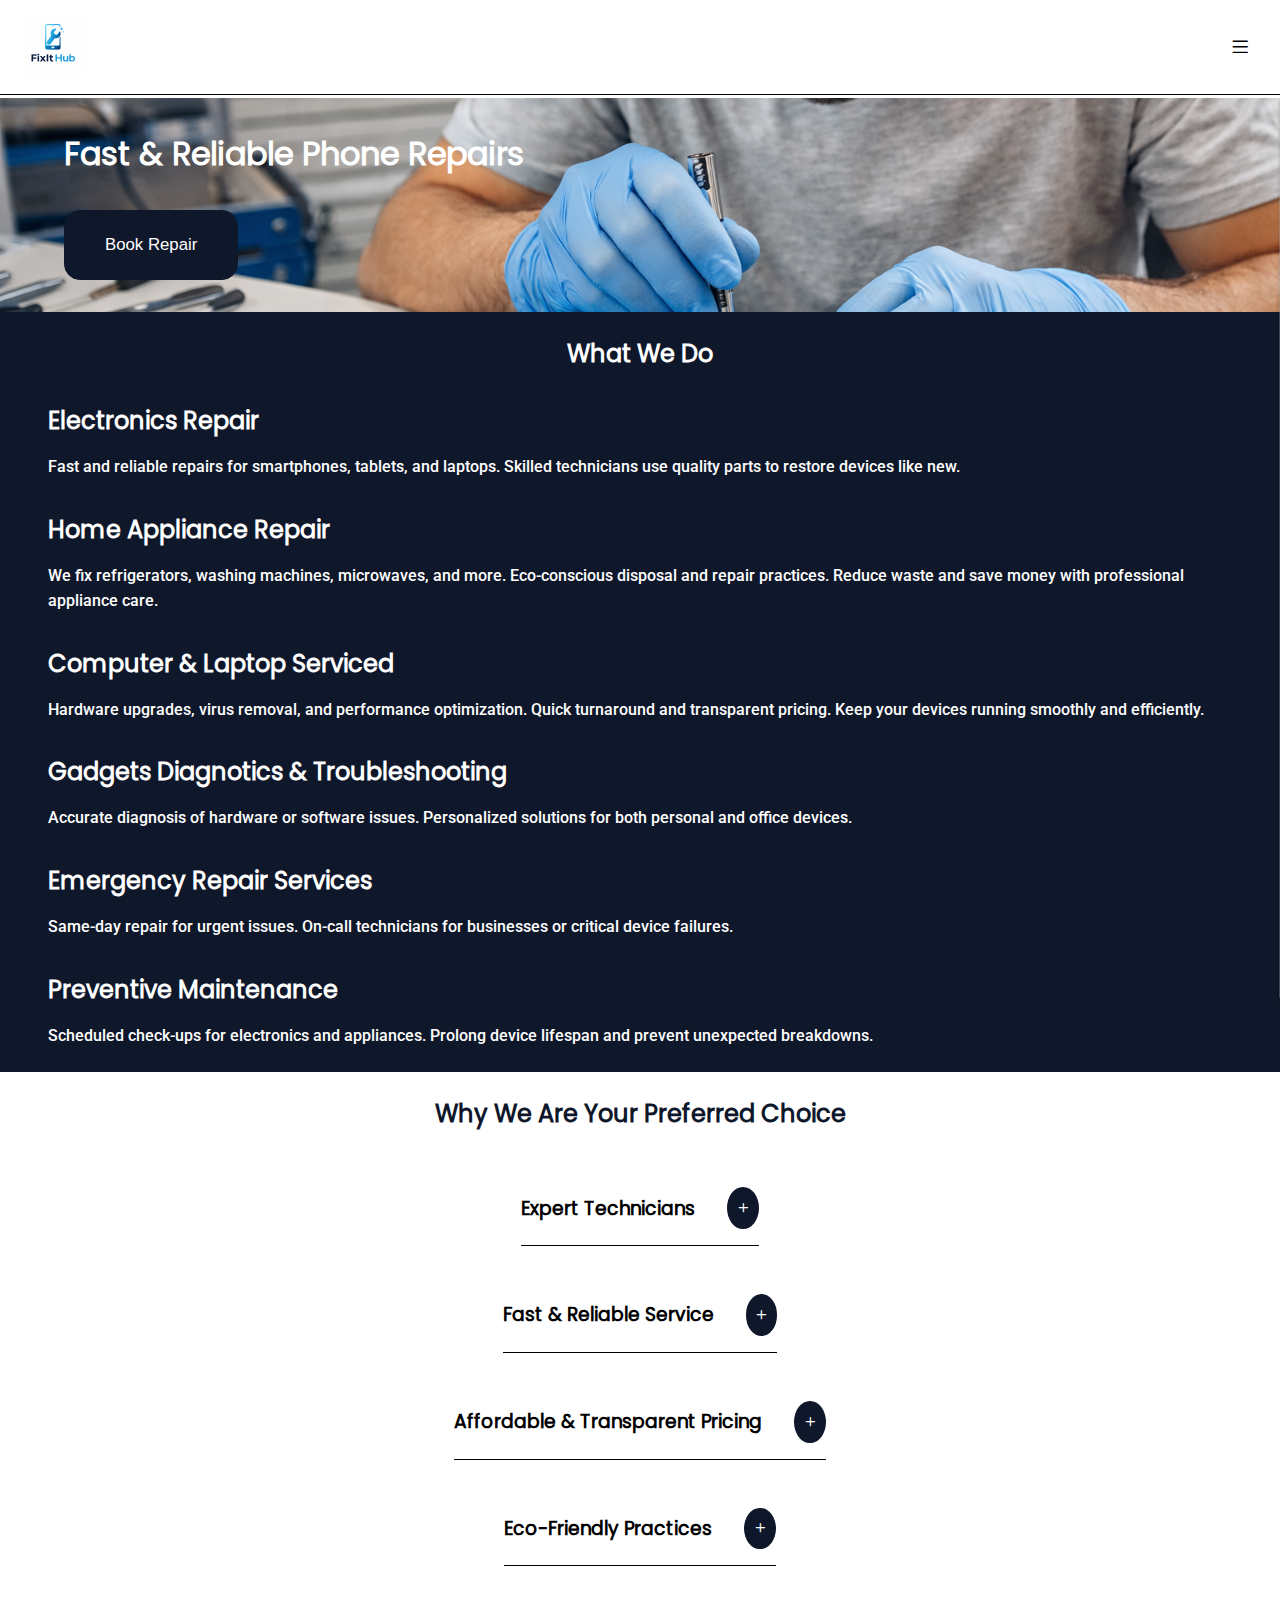
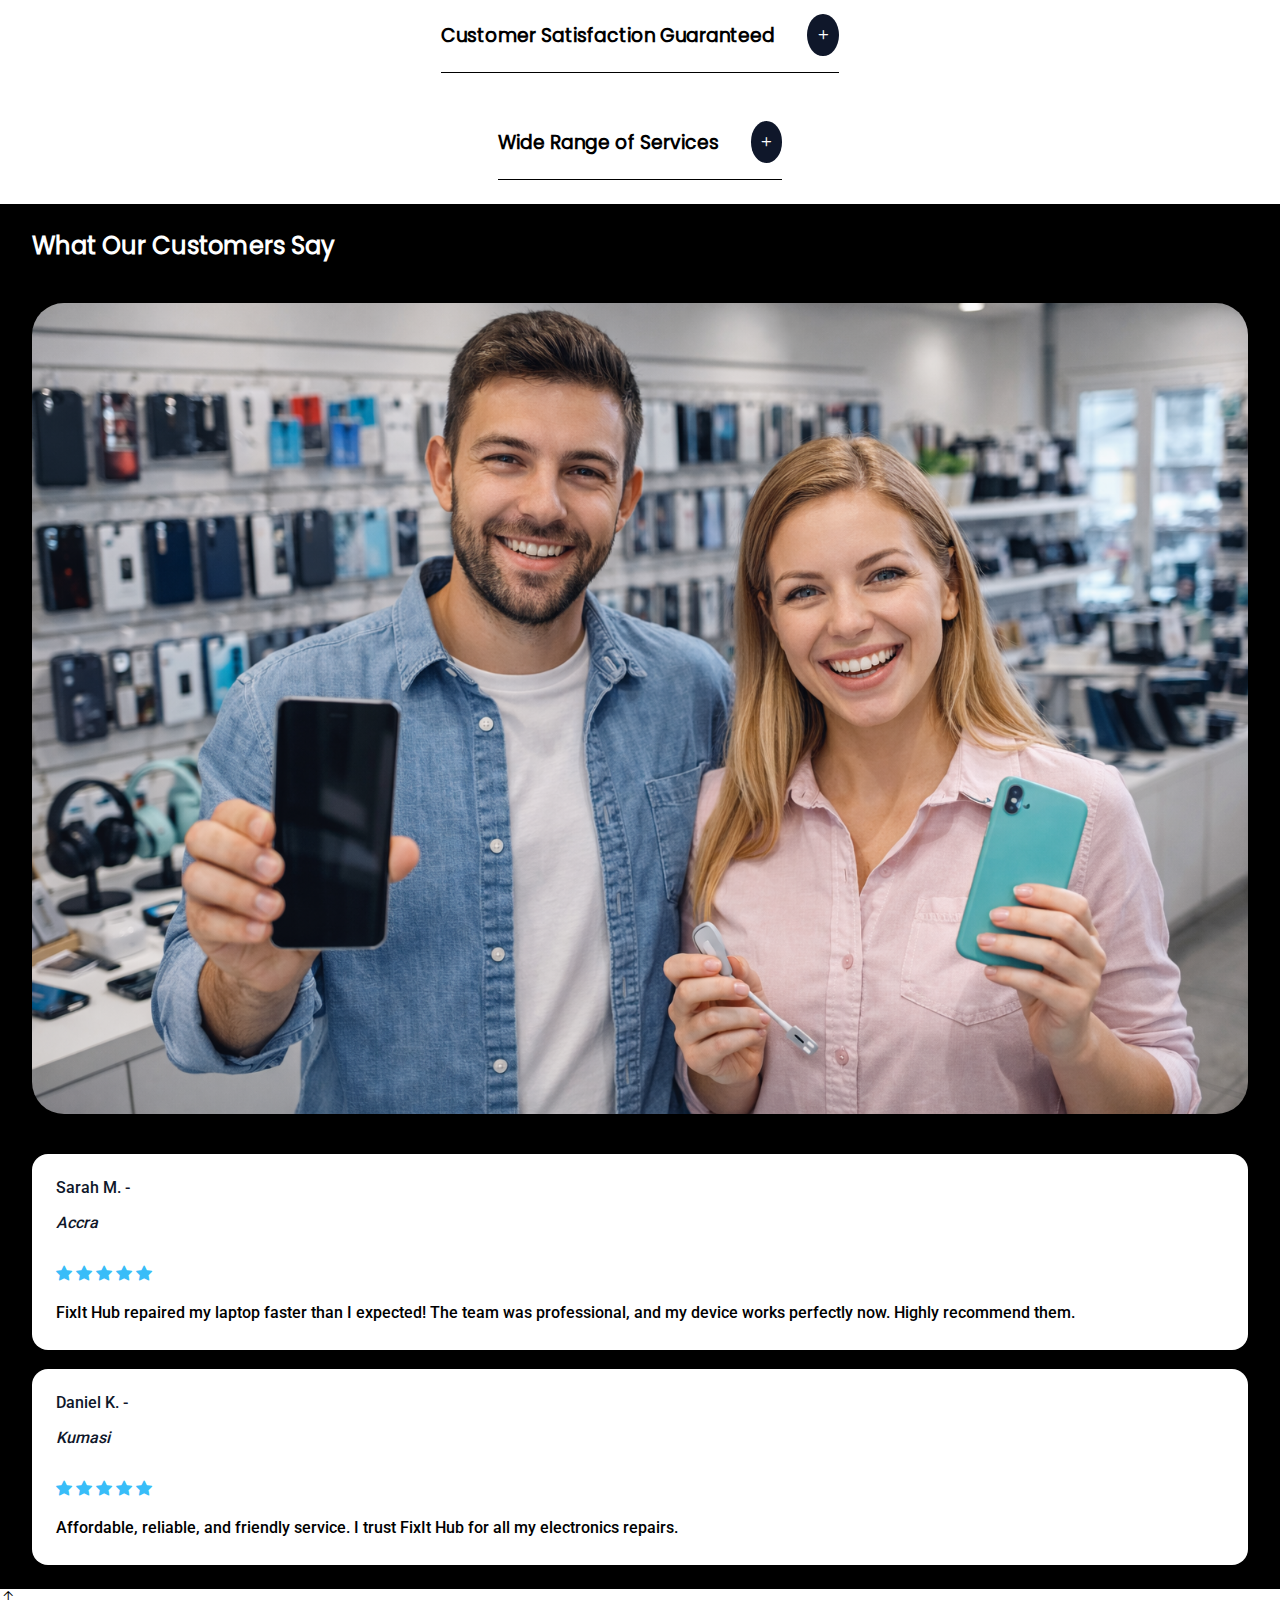
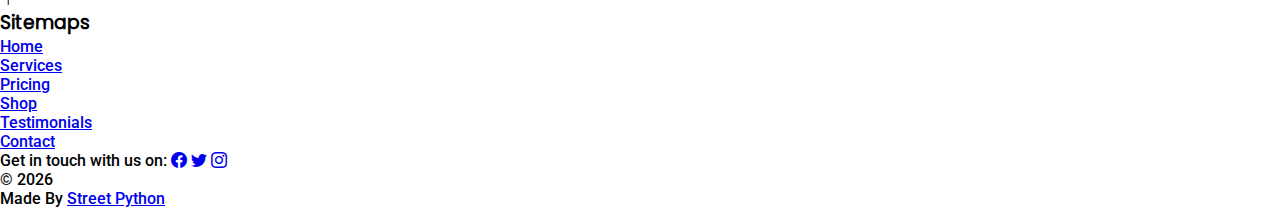
<file: index.html>
<!DOCTYPE html>

<html>
<head>
  <meta http-equiv="CONTENT-TYPE" content="text/html; charset=UTF-8">
  <meta name="viewport" content="width=device-width, initial-scale=1.0">
  <meta name="revised" content="02/02/2026">
   <link rel="stylesheet" href="styles/bootstrap-icons.css" />
  <link rel="stylesheet" href="styles/style.css" />
  <meta name="description" content="A local mobile phone repair & accessories shop that fixes smartphones, tablets, and sells quality accessories.">
  <meta name="keywords" content="Fast, Reliable, Affordable, Professional, Trusted" >
  <script src="scripts/jquery-3.7.1.min.js"></script>
 <script src="scripts/index.js" defer="true"></script>
  <title>
   Fixit Hub - Home
  </title>
</head>
<body>
  <header>
    <div class="header"><a class="home-shortcut" href="index.html"><img class="logo" src="images/file_000000009a84722f938dbe76453ee0f6.png" alt="Fixit Hub logo"></a> <div class="menu-btn"><span class="bi bi-list"></span></div></div>
   <nav class="mobile-menu">
    <span class="bi bi-x"></span>
    <ul>
    <li class="m-item"><a href="services.html">Services</a></li>
    <li class="m-item"><a href="#">Pricing</a></li>
    <li class="m-item"><a href="#">Shop</a></li>
    <li class="m-item"><a href="#">Testimonials</a></li>
    <li class="m-item"><a href="#">About</a></li>
    <li class="m-item"><a href="#">Contact</a></li>
    </ul>
   </nav>
  </header>
 
 <main>
  <section class="section-1">
   <nav class="desktop-menu">
    <ul>
    <li class="d-item"><a href="services.html">Services</a></li>
    <li class="d-item"><a href="#">Pricing</a></li>
    <li class="d-item"><a href="#">Shop</a></li>
    <li class="d-item"><a href="#">Testimonials</a></li>
    <li class="d-item"><a href="#">About</a></li>
    <li class="d-item"><a href="#">Contact</a></li>
    </ul>
   </nav>
   
   <div class="s1-division-1">
    <h1 class="hero-heading">Fast &amp; Reliable Phone Repairs</h1>
    <button class="cta-button">Book Repair</button>
   </div>
  </section>
  
  <section class="section-2">
   <h2 class="s2-heading">What We Do</h2>
   
   <div class="services">
    <div class="service">
     <h2 class="heading">Electronics Repair</h2>
     <p class="srv-content">Fast and reliable repairs for smartphones, tablets, and laptops.
Skilled technicians use quality parts to restore devices like new.</p>
    </div>
    
    <div class="service">
     <h2 class="heading">Home Appliance Repair</h2>
     <p class="srv-content">We fix refrigerators, washing machines, microwaves, and more.
Eco-conscious disposal and repair practices.
Reduce waste and save money with professional appliance care.</p>
    </div>
    
    <div class="service">
     <h2 class="heading">Computer &amp; Laptop Serviced</h2>
     <p class="srv-content">Hardware upgrades, virus removal, and performance optimization.
Quick turnaround and transparent pricing.
Keep your devices running smoothly and efficiently.</p>
    </div>
    
     <div class="service">
     <h2 class="heading">Gadgets Diagnotics &amp; Troubleshooting</h2>
     <p class="srv-content">Accurate diagnosis of hardware or software issues.
Personalized solutions for both personal and office devices.</p>
    </div>
     
    <div class="service">
     <h2 class="heading">Emergency Repair Services</h2>
     <p class="srv-content">Same-day repair for urgent issues.
On-call technicians for businesses or critical device failures.</p>
    </div>
    
    <div class="service">
     <h2 class="heading">Preventive Maintenance</h2>
     <p class="srv-content">Scheduled check-ups for electronics and appliances.
Prolong device lifespan and prevent unexpected breakdowns.</p>
    </div>
    
   </div>
  </section>
  
  <section class="section-3">
   <h2 class="s3-heading">Why We Are Your Preferred Choice</h2>
   
   <ul class="reasons">
    <li class="reason" id="r1">
     <h3 class="heading-box"><span class="heading">Expert Technicians</span> <span class="bi bi-plus plus" id="1" onclick="open_or_close(this.id)"></span></h3>
     <p class="content">Certified and experienced professionals handle your devices with care.</p>     
    </li>
    
    <li class="reason">
     <h3 class="heading-box"><span class="heading">Fast & Reliable Service</span> <span class="bi bi-plus plus" id="2" onclick="open_or_close(this.id)"></span></h3>
     <p class="content">Quick turnaround without compromising quality.</p>     
    </li>
    
    <li class="reason" >
     <h3 class="heading-box"><span class="heading">Affordable & Transparent Pricing</span> <span class="bi bi-plus plus" id="3" onclick="open_or_close(this.id)"></span></h3>
     <p class="content">No hidden fees; you know the cost upfront.</p>     
    </li>
    
    <li class="reason" >
     <h3 class="heading-box"><span class="heading">Eco-Friendly Practices</span> <span class="bi bi-plus plus" id="4" onclick="open_or_close(this.id)"></span></h3>
     <p class="content">Responsible disposal and repair to reduce electronic waste.</p>     
    </li>
    
    <li class="reason" >
     <h3 class="heading-box"><span class="heading">Customer Satisfaction Guaranteed</span> <span class="bi bi-plus plus" id="5" onclick="open_or_close(this.id)"></span></h3>
     <p class="content">We fix it right the first time, every time.</p>     
    </li>
    
    <li class="reason">
     <h3 class="heading-box"><span class="heading">Wide Range of Services</span> <span class="bi bi-plus plus" id="6" onclick="open_or_close(this.id)"></span></h3>
     <p class="content">From electronics to appliances, we’ve got you covered.</p>     
    </li>
    
   </ul>
  </section>
  
  <section class="section-4">
   <h2 class="s4-heading">What Our Customers Say</h2>
   
   <div class="s4-container">
    <img src="images/file_00000000cbdc722f81b3c600900d60fd.png" class="delighted-customers" alt="Picture of happy customers" />
    
    <div class="testimonials">
     <div class="testimony">
      <p class="head"><span class="name">Sarah M. -</span> <address class="location">Accra</address></p>
      <div class="tail">
       <div class="stars"><span class="bi bi-star-fill"></span> <span class="bi bi-star-fill"></span> <span class="bi bi-star-fill"></span> <span class="bi bi-star-fill"></span> <span class="bi bi-star-fill"></span></div> 
       <p class="text">FixIt Hub repaired my laptop faster than I expected! The team was professional, and my device works perfectly now. Highly recommend them.</p>
      </div>
     </div>
     
     <div class="testimony">
      <p class="head"><span class="name">Daniel K. -</span> <address class="location">Kumasi</address></p>
      <div class="tail">
       <div class="stars"><span class="bi bi-star-fill"></span> <span class="bi bi-star-fill"></span> <span class="bi bi-star-fill"></span> <span class="bi bi-star-fill"></span> <span class="bi bi-star-fill"></span></div> 
       <p class="text">Affordable, reliable, and friendly service. I trust FixIt Hub for all my electronics repairs.</p>
      </div>
     </div>
    </div>
   </div>
  </section>
  
  <div class="bottom-to-top">
   <span class="bi bi-arrow-up"></span>
  </div>
 </main>
 
 <footer>
  <div class="sitemaps">
   <h3>Sitemaps</h3>
   <ul class="maps">
    <li class="map"><a href="index.html">Home</a></li>
    <li class="map"><a href="#">Services</a></li>
    <li class="map"><a href="#">Pricing</a></li>
    <li class="map"><a href="#">Shop</a></li>
    <li class="map"><a href="#">Testimonials</a></li>
    <li class="map"><a href="#">Contact</a></li>
   </ul>
  </div>
  
  <div class="social-contact">
   <p>Get in touch with us on: <a href="#"><span class="bi bi-facebook"></span></a> <a href="#"><span class="bi bi-twitter"></span></a> <a href="#"><span class="bi bi-instagram"></span></a></p>
  </div>
  
  <div class="footer">
   <p class="copyright">&copy; 2026</p>
   <p class="author-acknowlegment">Made By <a href="https://george-ofori.vercel.app" class="author">Street Python</a></p>
  </div>
 </footer>
</body>
</html>
</file>
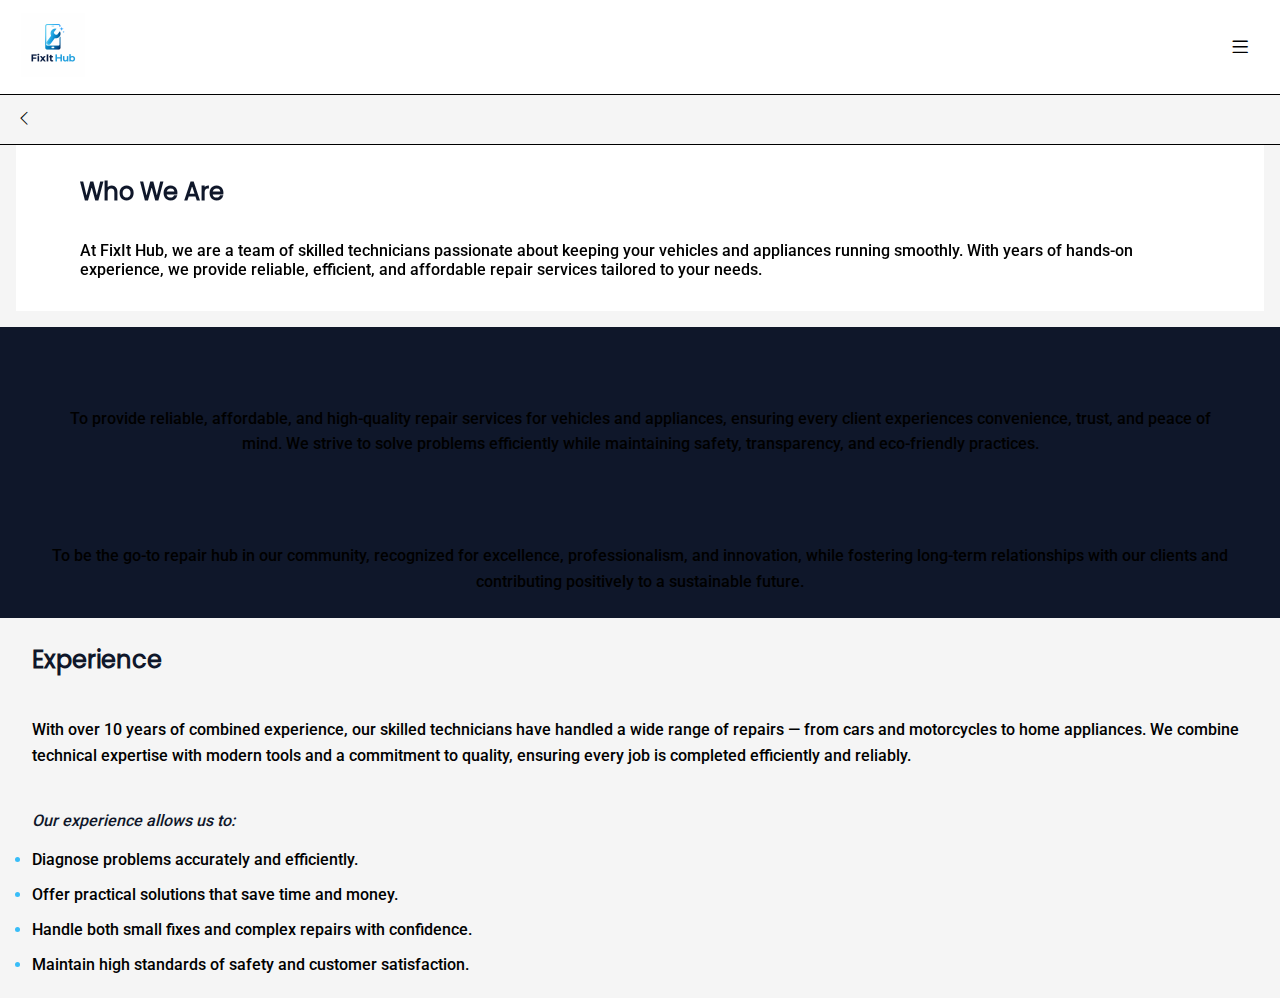
<file: about.html>
<!DOCTYPE html>

<html>
<head>
  <meta http-equiv="CONTENT-TYPE" content="text/html; charset=UTF-8">
  <meta name="viewport" content="width=device-width, initial-scale=1.0">
  <meta name="revised" content="03/03/2026">
   <link rel="stylesheet" href="styles/bootstrap-icons.css" />
  <link rel="stylesheet" href="styles/style.css" />
    <link rel="stylesheet" href="styles/about.css" />
  <meta name="description" content="A local mobile phone repair & accessories shop that fixes smartphones, tablets, and sells quality accessories.">
  <meta name="keywords" content="Fast, Reliable, Affordable, Professional, Trusted" >
  <script src="scripts/jquery-3.7.1.min.js"></script>
 <script src="scripts/index.js" defer="true"></script>
    <script src="scripts/about.js" defer="true"></script>
     <title>
   Fixit Hub - About Us
  </title>
</head>
<body>
  <header>
    <div class="header"><a class="home-shortcut" href="index.html"><img class="logo" src="images/file_000000009a84722f938dbe76453ee0f6.png" alt="Fixit Hub logo"></a> <div class="menu-btn"><span class="bi bi-list"></span></div></div>
      <div class="previous-box">
          <a href="index.html" class="back-btn"><span class="bi bi-chevron-left"></span></a>
      </div>
      <nav class="mobile-menu">
    <span class="bi bi-x"></span>
    <ul>
      <li class="m-item"><a href="index.html">Home</a></li>
    <li class="m-item"><a href="services.html">Services</a></li>
    <li class="m-item"><a href="pricing.html">Pricing</a></li>
    <li class="m-item"><a href="shop.html">Shop</a></li>
    <li class="m-item"><a href="testimonials.html">Testimonials</a></li>
    <li class="m-item"><a href="about.html">About</a></li>
    <li class="m-item"><a href="contact.html">Contact</a></li>
    </ul>
   </nav>
  </header>
    
    <main>
        <section class="section-1">
            <h2>Who We Are</h2>
            <p>At FixIt Hub, we are a team of skilled technicians passionate about keeping your vehicles and appliances running smoothly. With years of hands-on experience, we provide reliable, efficient, and affordable repair services tailored to your needs.</p>
        </section>
        
        <section class="section-2">
            <div class="div-1">
            <h2>Mission</h2>
            <p>To provide reliable, affordable, and high-quality repair services for vehicles and appliances, ensuring every client experiences convenience, trust, and peace of mind. We strive to solve problems efficiently while maintaining safety, transparency, and eco-friendly practices.</p>
            </div>
            
            <div class="div-2">
                <h2>Vision</h2>
                <p>To be the go-to repair hub in our community, recognized for excellence, professionalism, and innovation, while fostering long-term relationships with our clients and contributing positively to a sustainable future.</p>
            </div>
        </section>
        
        <section class="section-3">
            <h2>Experience</h2>
            <p>With over 10 years of combined experience, our skilled technicians have handled a wide range of repairs — from cars and motorcycles to home appliances. We combine technical expertise with modern tools and a commitment to quality, ensuring every job is completed efficiently and reliably.</p>
            <div class="sub-div">
               <ul>
                <p>Our experience allows us to:</p>
                    <li>Diagnose problems accurately and efficiently.</li>
                    <li>Offer practical solutions that save time and money.</li>
                    <li>Handle both small fixes and complex repairs with confidence.</li>
                    <li>Maintain high standards of safety and customer satisfaction.</li>
                </ul>
            </div>
        </section>
    </main>
</body>
</html>
</file>
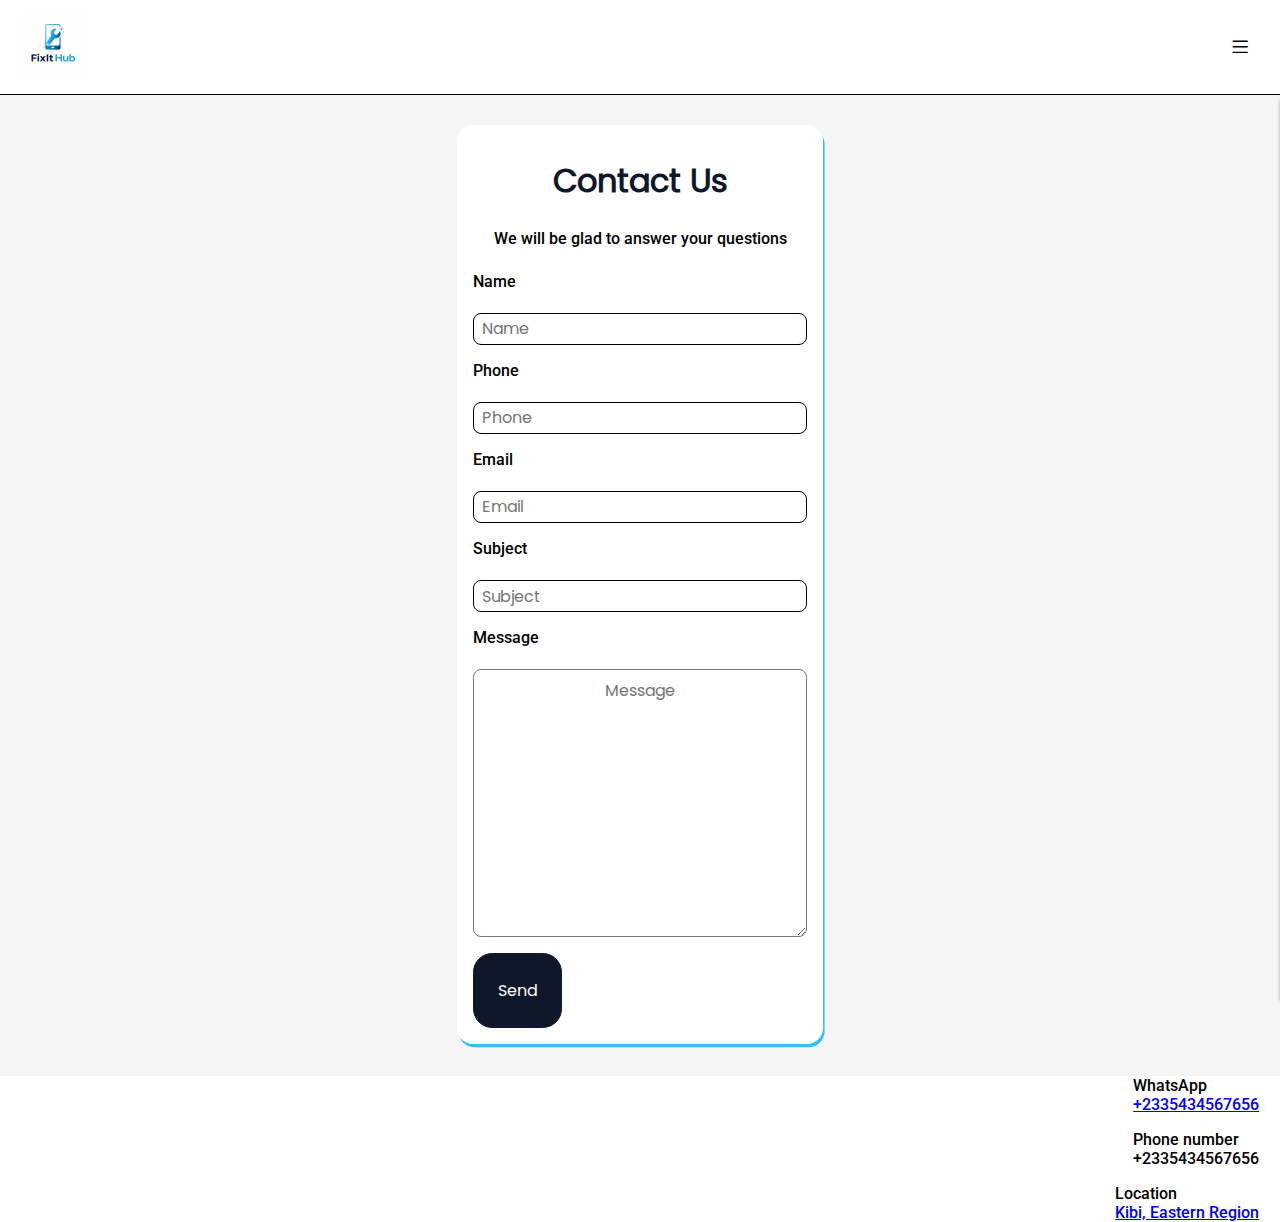
<file: contact.html>
<!DOCTYPE html>

<html>
<head>
  <meta http-equiv="CONTENT-TYPE" content="text/html; charset=UTF-8">
  <meta name="viewport" content="width=device-width, initial-scale=1.0">
  <meta name="revised" content="03/03/2026">
   <link rel="stylesheet" href="styles/bootstrap-icons.css" />
  <link rel="stylesheet" href="styles/style.css" />
    <link rel="stylesheet" href="styles/contact.css" />
  <meta name="description" content="A local mobile phone repair & accessories shop that fixes smartphones, tablets, and sells quality accessories.">
  <meta name="keywords" content="Fast, Reliable, Affordable, Professional, Trusted" >
  <script src="scripts/jquery-3.7.1.min.js"></script>
 <script src="scripts/index.js" defer="true"></script>
     <title>
   Fixit Hub - Contact
  </title>
</head>
<body>
  <header>
    <div class="header"><a class="home-shortcut" href="index.html"><img class="logo" src="images/file_000000009a84722f938dbe76453ee0f6.png" alt="Fixit Hub logo"></a> <div class="menu-btn"><span class="bi bi-list"></span></div></div>
      <div class="previous-box">
          <a href="index.html" class="back-btn"><span class="bi bi-chevron-left"></span></a>
      </div>
      <nav class="mobile-menu">
    <span class="bi bi-x"></span>
    <ul>
      <li class="m-item"><a href="index.html">Home</a></li>
    <li class="m-item"><a href="services.html">Services</a></li>
    <li class="m-item"><a href="pricing.html">Pricing</a></li>
    <li class="m-item"><a href="shop.html">Shop</a></li>
    <li class="m-item"><a href="testimonials.html">Testimonials</a></li>
    <li class="m-item"><a href="about.html">About</a></li>
    <li class="m-item"><a href="contact.html">Contact</a></li>
    </ul>
   </nav>
  </header>
    
    <main>
        <section class="s1">
            <h1>Contact Us</h1>
            <p>We will be glad to answer your questions</p>
            <form>
                <div class="field">
                    <label>Name</label> <br>
                    <input placeholder="Name">
                </div>
                
                <div class="field">
                    <label>Phone</label> <br>
                    <input placeholder="Phone" type="tel">
                </div>
                
                <div class="field">
                    <label>Email</label><br>
                    <input placeholder="Email" type="email">
                </div>
                
                <div class="field">
                    <label>Subject</label><br>
                    <input placeholder="Subject">
                </div>
                
                <div class="field">
                    <label>Message</label><br>
                    <textarea placeholder="Message" cols="20" rows="10"></textarea>
                </div>
                
                <button>Send</button>
            </form>
        </section>
        
        <section class="s2">
           <div>
              <p>WhatsApp</p>
              <a href="https://wa.me/+2335434567656">+2335434567656</a>
           </div>
           
           <div>
              <p>Phone number</p>
              <p class="number">+2335434567656</p>
           </div>
           
           <div>
              <p>Location</p>
              <a href="#">Kibi, Eastern Region</a>
           </div>
        </section>
    </main>
</body>
</html>
</file>
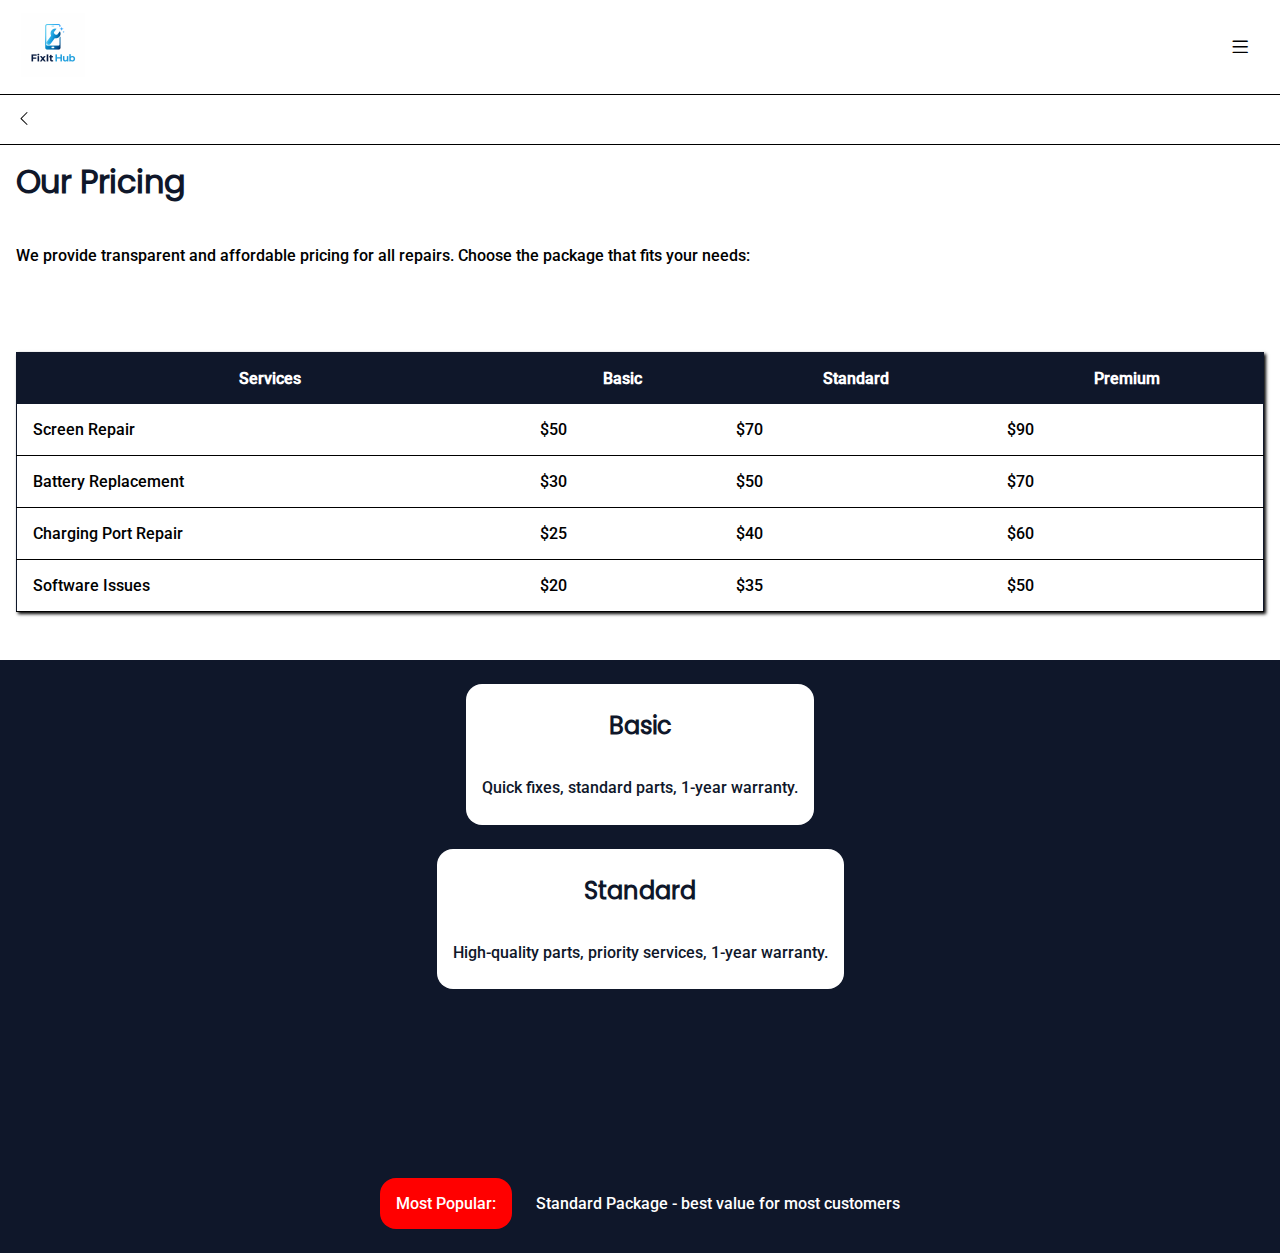
<file: pricing.html>
<!DOCTYPE html>

<html>
<head>
  <meta http-equiv="CONTENT-TYPE" content="text/html; charset=UTF-8">
  <meta name="viewport" content="width=device-width, initial-scale=1.0">
  <meta name="revised" content="02/02/2026">
   <link rel="stylesheet" href="styles/bootstrap-icons.css" />
  <link rel="stylesheet" href="styles/style.css" />
    <link rel="stylesheet" href="styles/pricing.css" />
  <meta name="description" content="A local mobile phone repair & accessories shop that fixes smartphones, tablets, and sells quality accessories.">
  <meta name="keywords" content="Fast, Reliable, Affordable, Professional, Trusted" >
  <script src="scripts/jquery-3.7.1.min.js"></script>
 <script src="scripts/index.js" defer="true"></script>
 <script src="scripts/pricing.js" defer="true"></script>
  <title>
   Fixit Hub - Pricing
  </title>
</head>
<body>
  <header>
    <div class="header"><a class="home-shortcut" href="index.html"><img class="logo" src="images/file_000000009a84722f938dbe76453ee0f6.png" alt="Fixit Hub logo"></a> <div class="menu-btn"><span class="bi bi-list"></span></div></div>
      <div class="previous-box">
          <a href="index.html" class="back-btn"><span class="bi bi-chevron-left"></span></a>
      </div>
   <nav class="mobile-menu">
    <span class="bi bi-x"></span>
    <ul>
     <li class="m-item"><a href="index.html">Home</a></li>
    <li class="m-item"><a href="services.html">Services</a></li>
    <li class="m-item"><a href="pricing.html">Pricing</a></li>
    <li class="m-item"><a href="shop.html">Shop</a></li>
    <li class="m-item"><a href="testimonials.html">Testimonials</a></li>
    <li class="m-item"><a href="about.html">About</a></li>
    <li class="m-item"><a href="contact.html">Contact</a></li>
    </ul>
   </nav>
  </header>
 
 <main>
  <section class="section-1">
   <div class="part-1">
  <h1 class="pricing-heading">Our Pricing</h1>
  <p class="description">We provide transparent and affordable pricing for all repairs. Choose the package that fits your needs:</p>
   </div>
   
   <div class="table-wrapper">
  <table class="pricing-table">
   <thead>
    <tr>
    <th>Services</th>
    <th>Basic</th>
    <th>Standard</th>
    <th>Premium</th>
    </tr>
   </thead>
   
   <tbody>
    <tr>
     <td>Screen Repair</td>
     <td>$50</td>
     <td>$70</td>
     <td>$90</td>
    </tr>
    
    <tr>
     <td>Battery Replacement</td>
     <td>$30</td>
     <td>$50</td>
     <td>$70</td>
    </tr>
    
    <tr>
     <td>Charging Port Repair</td>
     <td>$25</td>
     <td>$40</td>
     <td>$60</td>
    </tr>
    
    <tr>
     <td>Software Issues</td>
     <td>$20</td>
     <td>$35</td>
     <td>$50</td>
    </tr>
   </tbody>
  </table>
   </div>
  </section>
  
  <section class="section-2">
   <div class="package" id="basic">
    <h2 class="head">Basic</h2>
    <p class="desc">Quick fixes, standard parts, 1-year warranty.</p>
   </div>
   
   <div class="package" id="standard">
    <h2 class="head">Standard</h2>
    <p class="desc">High-quality parts, priority services, 1-year warranty.</p>
   </div>
   
   <div class="package" id="premium">
    <h2 class="head">Premium</h2>
    <p class="desc">Premium parts, fastest turnaround, 2-year warranty, free device checkup.</p>
   </div>
   
   <div class="popular">
     <p class="title">Most Popular: </p>
     <p class="text">Standard Package - best value for most customers</p>
    </div>
  </section>
 </main>
 
</body>
</html>
</file>
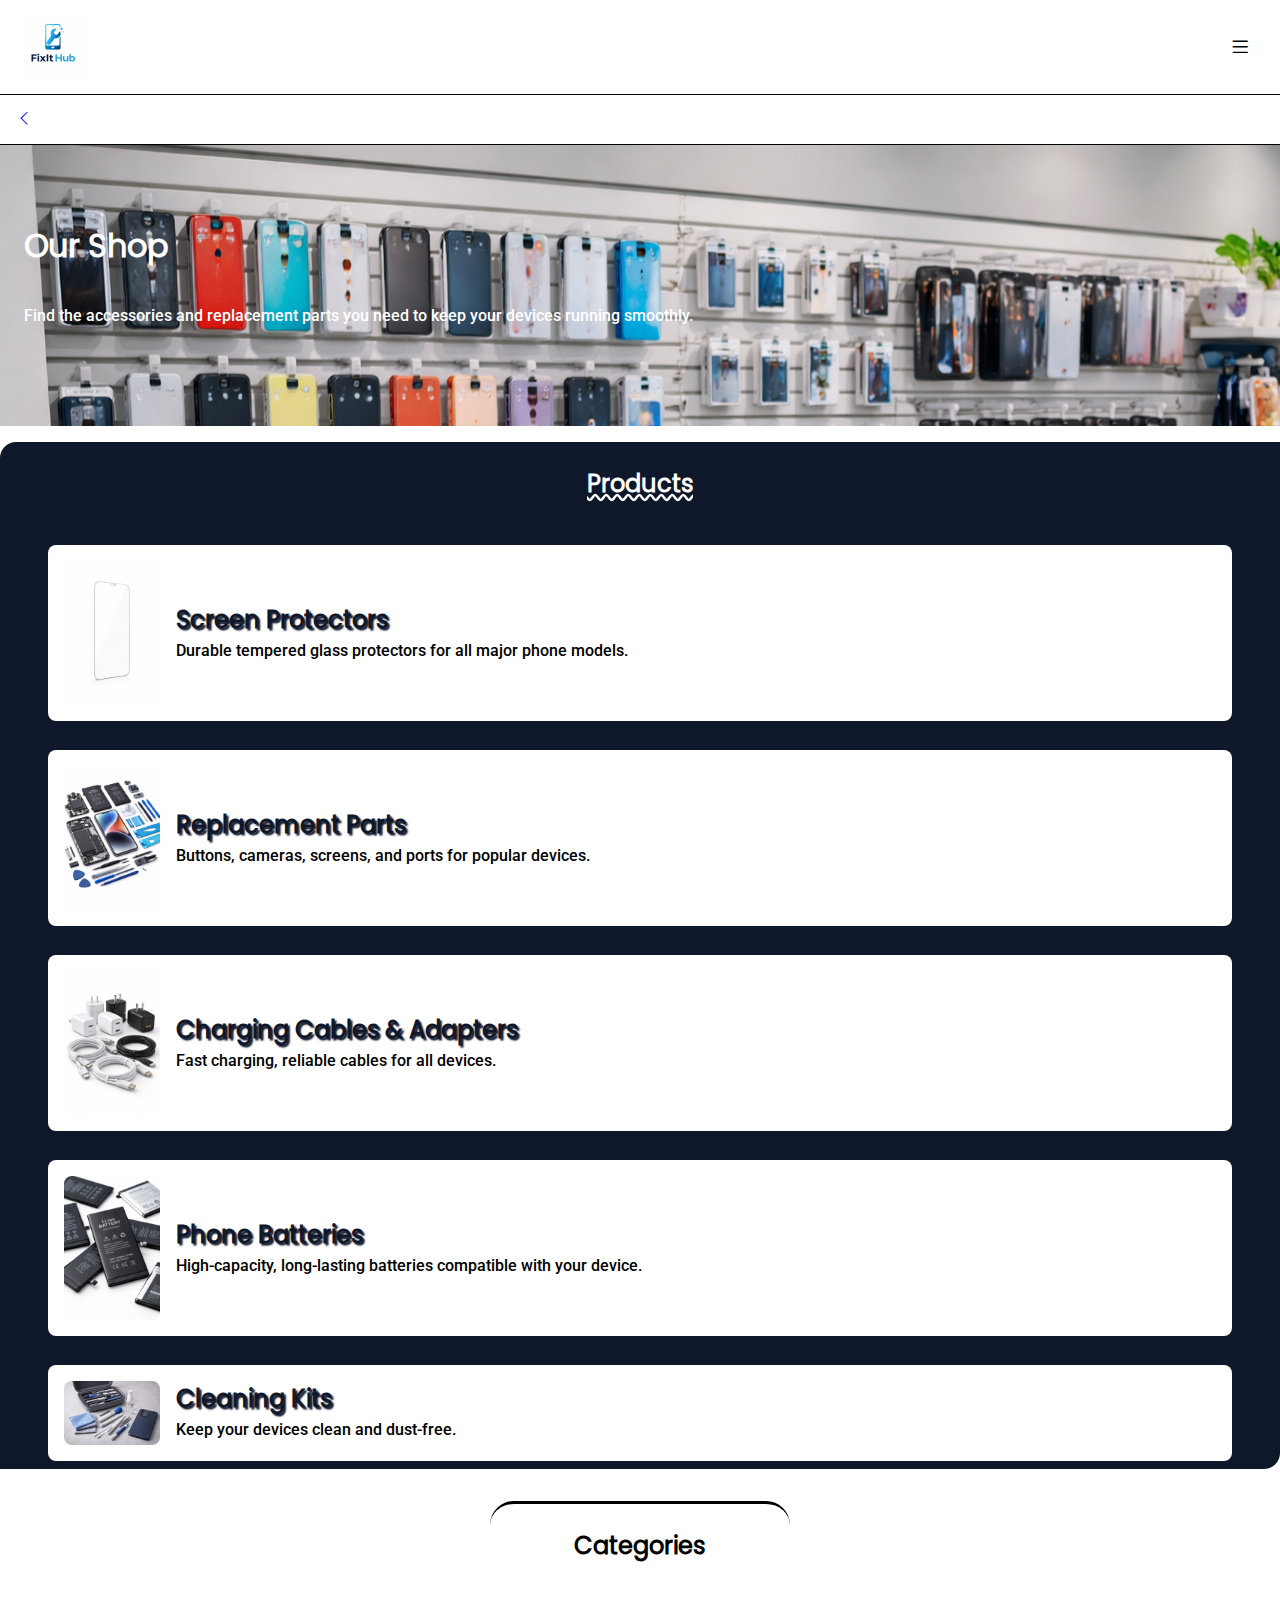
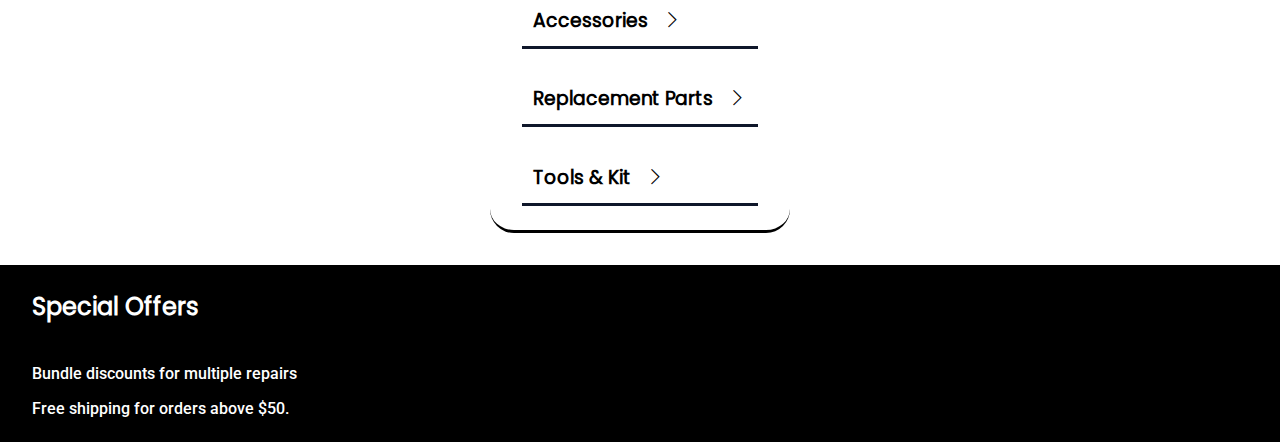
<file: shop.html>
<!DOCTYPE html>

<html>
<head>
  <meta http-equiv="CONTENT-TYPE" content="text/html; charset=UTF-8">
  <meta name="viewport" content="width=device-width, initial-scale=1.0">
  <meta name="revised" content="19/02/2026">
   <link rel="stylesheet" href="styles/bootstrap-icons.css" />
  <link rel="stylesheet" href="styles/style.css" />
    <link rel="stylesheet" href="styles/shop.css" />
  <meta name="description" content="A local mobile phone repair & accessories shop that fixes smartphones, tablets, and sells quality accessories.">
  <meta name="keywords" content="Fast, Reliable, Affordable, Professional, Trusted" >
  <script src="scripts/jquery-3.7.1.min.js"></script>
 <script src="scripts/index.js" defer="true"></script>
    <script src="scripts/shop.js" defer="true"></script>
     <title>
   Fixit Hub - Shop
  </title>
</head>
<body>
  <header>
    <div class="header"><a class="home-shortcut" href="index.html"><img class="logo" src="images/file_000000009a84722f938dbe76453ee0f6.png" alt="Fixit Hub logo"></a> <div class="menu-btn"><span class="bi bi-list"></span></div></div>
      <div class="previous-box">
          <a href="index.html" class="back-btn"><span class="bi bi-chevron-left"></span></a>
      </div>
      <nav class="mobile-menu">
    <span class="bi bi-x"></span>
    <ul>
    <li class="m-item"><a href="index.html">Home</a></li>
    <li class="m-item"><a href="services.html">Services</a></li>
    <li class="m-item"><a href="pricing.html">Pricing</a></li>
    <li class="m-item"><a href="shop.html">Shop</a></li>
    <li class="m-item"><a href="testimonials.html">Testimonials</a></li>
    <li class="m-item"><a href="about.html">About</a></li>
    <li class="m-item"><a href="contact.html">Contact</a></li>
    </ul>
   </nav>
  </header>
    
    <main>
        <section class="section-1">
            <h1 class="s-heading">Our Shop</h1>
            <p class="s-content">Find the accessories and replacement parts you need to keep your devices running smoothly.</p>
        </section>
        
        <section class="section-2">
           <h2 class="s2-heading">Products</h2>
           <div class="product">
              <img src="images/file_00000000c40871fd86fee991d2facd02.png" class="p-img" alt="screen protectors" width="96"/> 
              <div class="p-body">
              <h2 class="p-heading">Screen Protectors</h2>
                 <p class="p-text">Durable tempered glass protectors for all major phone models.</p>
              </div>
           </div>
           
           <div class="product">
              <img src="images/file_00000000fde8720c8f5eb1bafbea55ad.png" class="p-img" alt="replacement parts" width="96"/> 
              <div class="p-body">
              <h2 class="p-heading">Replacement Parts</h2>
                 <p class="p-text">Buttons, cameras, screens, and ports for popular devices.</p>
              </div>
           </div>
           
           <div class="product">
              <img src="images/file_000000003e74720c93f0e1ba582cd193.png" class="p-img" alt="charging cables and adapters" width="96"/> 
              <div class="p-body">
              <h2 class="p-heading">Charging Cables &amp; Adapters</h2>
                 <p class="p-text">Fast charging, reliable cables for all devices.</p>
              </div>
           </div>
           
           <div class="product">
              <img src="images/file_00000000d29071fd9e6e6c55a0ca3e8f.png" class="p-img" alt="phone batteries" width="96"/> 
              <div class="p-body">
              <h2 class="p-heading">Phone Batteries</h2>
                 <p class="p-text">High-capacity, long-lasting batteries compatible with your device.</p>
              </div>
           </div>
           
           <div class="product">
              <img src="images/file_000000007fe0720c8b1da3c1d76ce784.png" class="p-img" alt="cleaning kits" width="96"/> 
              <div class="p-body">
              <h2 class="p-heading">Cleaning Kits</h2>
                 <p class="p-text">Keep your devices clean and dust-free.</p>
              </div>
           </div>
        </section>
       
       <section class="section-3">
          <h2 class="categories-heading">Categories</h2>
          
          <div class="categories">
             <div class="category">
                <h3 >Accessories <span class="bi bi-chevron-right" id="c1" onclick="open_or_close2(this.id)"></span></h3>
                <ul class="items">
                   <li class="item">Cases</li>
                   <li class="item">Screen Protectors</li>
                   <li class="item">Chargers</li>
                </ul>
             </div>
             
             <div class="category">
                <h3 >Replacement Parts  <span class="bi bi-chevron-right" id="c2" onclick="open_or_close2(this.id)"></span></h3>
                <ul class="items">
                   <li class="item">Batteries</li>
                   <li class="item">Screens</li>
                   <li class="item">Charging Ports</li>
                </ul>
             </div>
             
             <div class="category">
                <h3 >Tools &amp; Kit <span class="bi bi-chevron-right" id="c3" onclick="open_or_close2(this.id)"></span></h3>
                <ul class="items">
                   <li class="item">DIY Repair Kits</li>
                   <li class="item">Professional Tools</li>
                </ul>
             </div>
             
          </div>
       </section>
       
       <section class="section-4">
          <h2>Special Offers</h2>
          <div class="offers">
             <div class="offer">
                Bundle discounts for multiple repairs
             </div>
             
             <div class="offer">
                Free shipping for orders above $50.
             </div>
          </div>
       </section>
    </main>
</body>
</html>
</file>
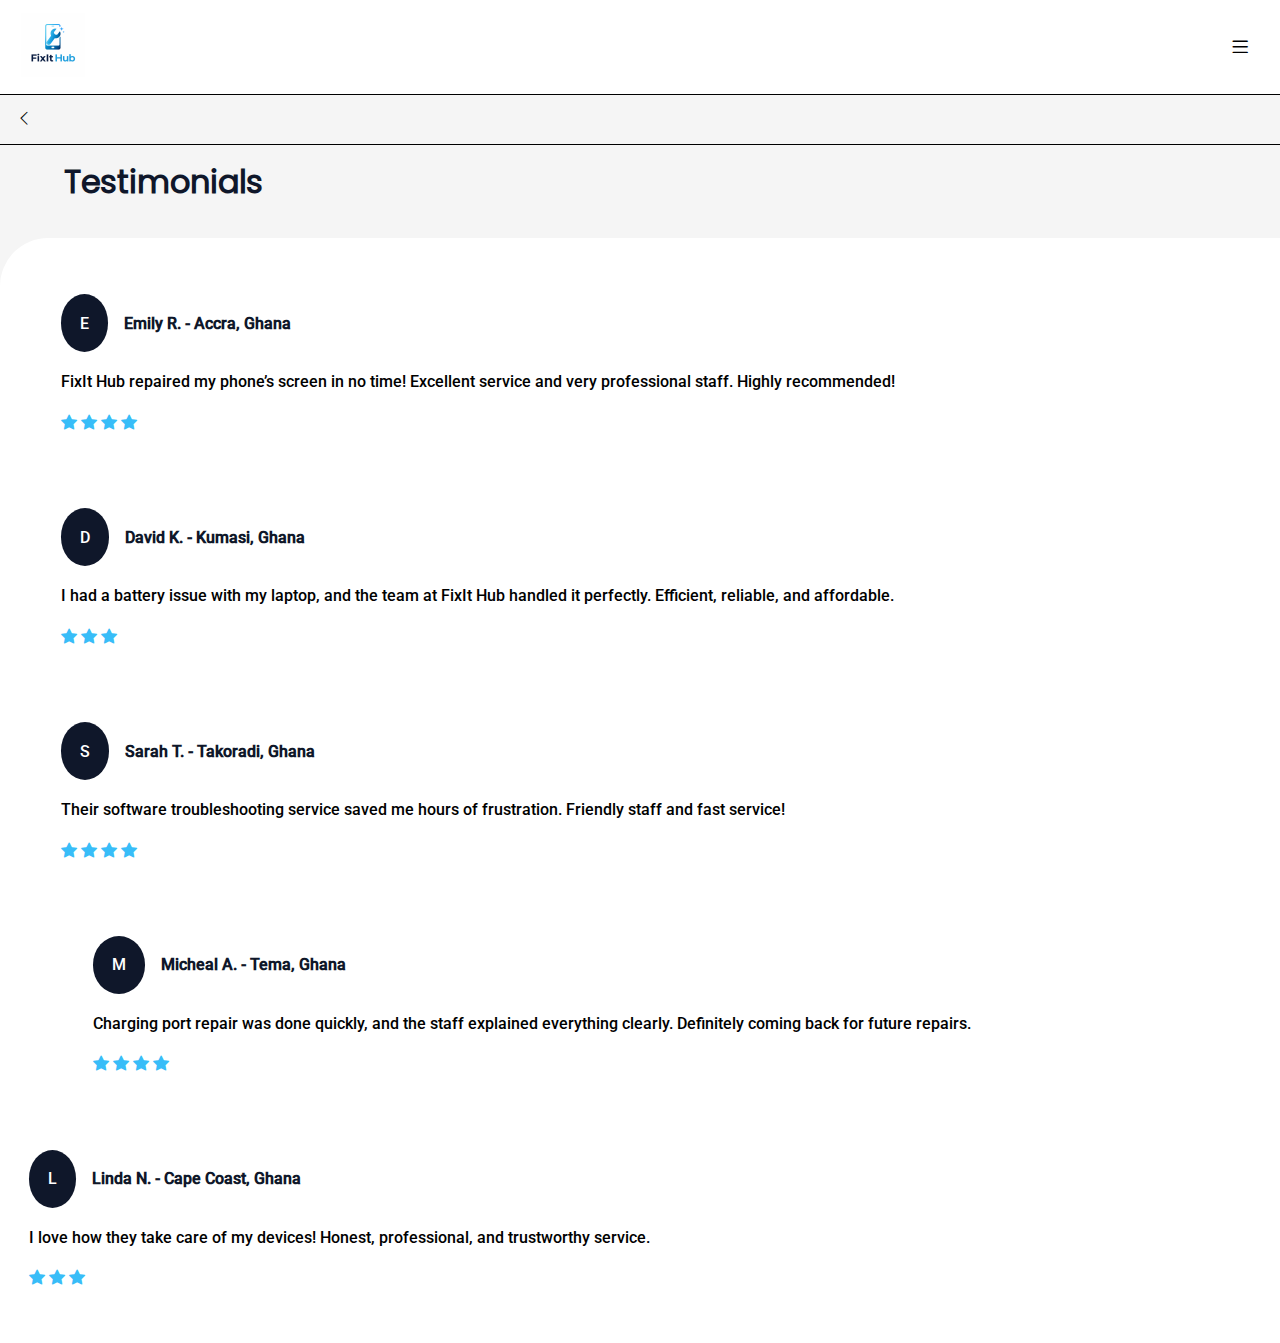
<file: testimonials.html>
<!DOCTYPE html>

<html>
<head>
  <meta http-equiv="CONTENT-TYPE" content="text/html; charset=UTF-8">
  <meta name="viewport" content="width=device-width, initial-scale=1.0">
  <meta name="revised" content="26/02/2026">
   <link rel="stylesheet" href="styles/bootstrap-icons.css" />
  <link rel="stylesheet" href="styles/style.css" />
    <link rel="stylesheet" href="styles/testimonials.css" />
  <meta name="description" content="A local mobile phone repair & accessories shop that fixes smartphones, tablets, and sells quality accessories.">
  <meta name="keywords" content="Fast, Reliable, Affordable, Professional, Trusted" >
  <script src="scripts/jquery-3.7.1.min.js"></script>
 <script src="scripts/index.js" defer="true"></script>
    <script src="scripts/testimonials.js" defer="true"></script>
     <title>
   Fixit Hub - Testimonials
  </title>
</head>
<body>
  <header>
    <div class="header"><a class="home-shortcut" href="index.html"><img class="logo" src="images/file_000000009a84722f938dbe76453ee0f6.png" alt="Fixit Hub logo"></a> <div class="menu-btn"><span class="bi bi-list"></span></div></div>
      <div class="previous-box">
          <a href="index.html" class="back-btn"><span class="bi bi-chevron-left"></span></a>
      </div>
      <nav class="mobile-menu">
    <span class="bi bi-x"></span>
    <ul>
      <li class="m-item"><a href="index.html">Home</a></li>
    <li class="m-item"><a href="services.html">Services</a></li>
    <li class="m-item"><a href="pricing.html">Pricing</a></li>
    <li class="m-item"><a href="shop.html">Shop</a></li>
    <li class="m-item"><a href="testimonials.html">Testimonials</a></li>
    <li class="m-item"><a href="about.html">About</a></li>
    <li class="m-item"><a href="contact.html">Contact</a></li>
    </ul>
   </nav>
  </header>
    
    <main>
        <section class="section-1">
            <h1>Testimonials</h1>
        </section>
        
        <section class="testimonies">
            <div class="testimony left">
                <div class="t-header">
                    <div class="initials">E</div>
                    <div class="name">Emily R. - Accra, Ghana</div>
                </div>
                
                <div class="t-body">
                    FixIt Hub repaired my phone’s screen in no time! Excellent service and very professional staff. Highly recommended!
                </div>
                
                <div class="t-footer">
                    <span class="bi bi-star-fill"></span>
                    <span class="bi bi-star-fill"></span>
                    <span class="bi bi-star-fill"></span>
                    <span class="bi bi-star-fill"></span>
                </div>
            </div>
            
            <div class="testimony right">
                <div class="t-header">
                    <div class="initials">D</div>
                    <div class="name">David K. - Kumasi, Ghana</div>
                </div>
                
                <div class="t-body">
                    I had a battery issue with my laptop, and the team at FixIt Hub handled it perfectly. Efficient, reliable, and affordable.
                </div>
                
                <div class="t-footer">
                    <span class="bi bi-star-fill"></span>
                    <span class="bi bi-star-fill"></span>
                    <span class="bi bi-star-fill"></span>
                </div>
            </div>
            
            <div class="testimony left">
                <div class="t-header">
                    <div class="initials">S</div>
                    <div class="name">Sarah T. - Takoradi, Ghana</div>
                </div>
                
                <div class="t-body">
                    Their software troubleshooting service saved me hours of frustration. Friendly staff and fast service!
                </div>
                
                <div class="t-footer">
                    <span class="bi bi-star-fill"></span>
                    <span class="bi bi-star-fill"></span>
                    <span class="bi bi-star-fill"></span>
                    <span class="bi bi-star-fill"></span>
                </div>
            </div>
            
            <div class="testimony right">
                <div class="t-header">
                    <div class="initials">M</div>
                    <div class="name">Micheal A. - Tema, Ghana</div>
                </div>
                
                <div class="t-body">
                    Charging port repair was done quickly, and the staff explained everything clearly. Definitely coming back for future repairs.
                </div>
                
                <div class="t-footer">
                    <span class="bi bi-star-fill"></span>
                    <span class="bi bi-star-fill"></span>
                    <span class="bi bi-star-fill"></span>
                    <span class="bi bi-star-fill"></span>
                </div>
            </div>
            
            <div class="testimony left">
                <div class="t-header">
                    <div class="initials">L</div>
                    <div class="name">Linda N. - Cape Coast, Ghana</div>
                </div>
                
                <div class="t-body">
                    I love how they take care of my devices! Honest, professional, and trustworthy service.
                </div>
                
                <div class="t-footer">
                    <span class="bi bi-star-fill"></span>
                    <span class="bi bi-star-fill"></span>
                    <span class="bi bi-star-fill"></span>
                </div>
            </div>
        </section>
    </main>
</body>
</html>
</file>
<file: styles/style.css>
@font-face{
    font-family: "Poppins";
    src: url("../fonts/Poppins-Regular.ttf")
    format("truetype");
}


@font-face{
    font-family: Roboto;
    src: url("../fonts/Roboto-Medium.ttf")
    format("truetype");
}
:root{
    --font-family: Poppins, san-serif;
    --secondary-font: Roboto, san-serif;
    --font-size: 1rem;
    --primary-color: rgba(15, 23, 42, 1);
    --secondary-color: rgba(255, 255, 255, 1);
    --accent-color: rgba(56, 189, 248, 1);
    --dark-accent: rgba(2, 6, 23, 1);
}

*{
    box-sizing: border-box;
    padding: 0;
    margin: 0;
}

body{
    font-family: var(--secondary-font);
    font-size: var(--font-size);
}


h1, h2, h3{
    font-family: var(--font-family);
}

.logo{
    width: 4rem;
}

.header{
    position: fixed;
    top: 0;
    left: 0;
    right: 0;
    background: white;
    flex-direction: row;
    display: flex;
    justify-content: space-between;
    align-items: center;
    padding: 0.8rem 1.3rem;
    border-bottom: 0.07rem solid;
    z-index: 999;
}

.delighted-customers{
    width: 100%;
    border-radius: 2rem;
}

.menu-btn{
    cursor: pointer;
    font-size: 1.4rem;
    padding: 0.5rem;
}

.menu-btn:active{
    border: 0.07rem dotted;
}

header{
    display: flex;
    flex-direction: column;
}

.desktop-menu{
    display: none;
}

.mobile-menu{
  align-self: flex-end;  
    position: fixed;
    height: 100%;
    margin-top: 6.15rem;
    box-shadow: 0.1rem 0.1rem 0.2rem;
    background: var(--secondary-color);
    padding: 2rem;
    display: flex;
    flex-direction: column;
    gap: 1.5rem;
    translate: 100% 0;
}

.bi-x{
    align-self: flex-end;
}

.bi-x:hover, .bi-x:active{
    border: 0.07rem dotted; 
}

.mobile-menu ul{
    list-style-type: none;
    display: flex;
    flex-direction: column;
    gap: 0.6rem;
}

.mobile-menu ul li{
    padding: 0.4rem;
}

.mobile-menu ul li a:link, .mobile-menu ul li a:visited{
    display: block;
    text-decoration: none;
    color: black;
}

.mobile-menu ul li a:hover, .mobile-menu ul li a:active{
    border-bottom: 0.07rem dotted; 
}

main{
    margin-top: 6.13rem;
    display: flex;
    flex-direction: column;
    
}

.section-1{
    background: url("../images/file_000000009ef8722fbfaeee3771178f1b.png");
    background-position: center;
    background-size: cover; 
    color: white;
    display: flex;
    flex-direction: column;
    gap: 2rem;
    align-items: flex-start;
    padding: 2rem 4rem;
}

.s1-division-1{
    display: flex;
    flex-direction: column;
    gap: 2rem;
    align-items: flex-start;
}

.cta-button{
    color: var(--secondary-color);
    background: var(--primary-color);
    padding: 1.5rem 2.5rem;
    border-radius: 1rem;
    border: 0.1rem solid var(--primary-color);
    font-size: 1.05rem;
}

.cta-button:active{
    background: rgba(255, 255, 255, 0.5);
}

.section-2{
    background: var(--primary-color);
    padding: 1.5rem 3rem;
    color: white;
    display: flex;
    flex-direction: column;
    align-items: center;
    gap: 2rem;
}

.services, .service{
   display: flex;
    flex-direction: column;
gap: 2rem;
}

.service{
    gap: 1rem;
}

.srv-content{
    line-height: 1.6;
}

.section-3, .section-4{
    display: flex;
    flex-direction: column;
    gap: 2.5rem;
    padding: 1.5rem 2rem;
}

.s3-heading{
    color: var(--primary-color);
    text-align: center;
}

.reasons, .reason{
    list-style-type: none;
    display: flex;
    flex-direction: column;
    align-items: stretch;
    gap: 2rem;
}

.reason{
    gap: 1rem;
    align-items: center;
}


.bi-plus{
    border-radius: 50%;
    padding: .4rem;
    background: var(--primary-color);
    color: var(--secondary-color);
    font-weight: bold;
}

.bi-plus:active{
    background: rgba(15, 23, 42, 0.5);
}

.content{
    display: none;
}

.heading-box{
    flex-direction: row;
    display: flex;
    justify-content: center;
    align-items: center;
    gap: 2rem;
    padding: 1rem 0rem;
    border-bottom: 0.1rem solid;
}

.section-4{
    background: black;
    color: white;   
}

.s4-container, .testimonials, .testimony{
    flex-direction: column;
    display: flex;
    gap: 2.5rem;
}

.testimonials{
    gap: 1.2rem;
}

.testimony{
    background: var(--secondary-color);
    gap: 1rem;
    border-radius: 1rem;
    padding: 1.5rem;
}

.head, .tail{
    display: flex;
    flex-direction: row;
    gap: .5rem;
    border-radius: 1rem;
    color: var(--primary-color);
}

.location{
    color: var(--primary-color);
}

.stars{
    color: var(--accent-color);
}

.text{
    color: black;
    line-height: 1.7rem;
}

.tail{
    flex-direction: column;
    gap: 1rem;
}

.testimony:hover{
    box-shadow: 0.2rem 0.1rem 0.2rem var(--secondary-color);
}

@keyframes emerge{
    0%{
        translate: 0 3rem;
    }
    
    100%{
        translate: 0 -1.5rem;
    }
}

.delighted-customers{
    animation-name: emerge;
    animation-fill-mode: forwards;
    animation-duration: 0.8s;
    animation-timing-function: ease;
}
</file>
<file: styles/about.css>
.previous-box{
    margin-top: 5.8rem;
    padding: 1rem;
    position: fixed;
    left: 0;
    right: 0;
    border-bottom: 0.07rem solid;
    display: none;
}

main{
    margin-top: 5.8rem;
    background: whitesmoke;
}

.back-btn:link, .back-btn:visited{
    color: black;
    cursor: pointer;
}

.section-1{
    background: var(--secondary-color);
    margin: 1rem;
    transition: all 0.5s ease;
}

.section-1:hover{
    border: 0.07rem dashed var(--accent-color);
}

.section-1 h2, .div-1 h2, .div-2 h2, .section-3 h2{
    color: var(--primary-color);
    transform: translateY(2rem);
    opacity: 0;
}

.section-1 p, .div-2 p, .div-1 p, .section-3 p{
    color: black;
    transform: translateY(2rem);
    opacity: 0;
}

.section-2{
    margin: 0 auto;
}

.div-1 h2, .div-2 h2{
    text-align: center;
}

.div-1 p, .div-2 p{
    line-height: 1.6;
    text-align: center;
}

.div-1, .div-2{
    display: flex;
    flex-direction: column;
    align-items: center;
    gap: 1.2rem;
}

.section-3 p{
    line-height: 1.6;
}

.section-3 h2{
  color: var(--primary-color);  
}

.section-3 ul p{
    opacity: 1;
    transform: translateY(0);
    color: var(--primary-color);
    font-style: italic;
}

ul{
    display: flex;
    flex-direction: column;
    gap: 1rem;
}

ul li::marker{
    color: var(--accent-color);
}


@media screen and (min-width: 922px){
    .mobile-menu{
        display: none;
    }
    
        main{
        margin-top: 7.9rem;
    }
    
        .previous-box{
        display: block;
        margin-bottom: 1rem;
            background: whitesmoke;
    }
}
</file>
<file: styles/contact.css>
.previous-box{
    margin-top: 5.8rem;
    padding: 1rem;
    position: fixed;
    left: 0;
    right: 0;
    border-bottom: 0.07rem solid;
    display: none;
}

main{
    margin-top: 5.8rem;
    background: whitesmoke;
}

.back-btn:link, .back-btn:visited{
    color: black;
    cursor: pointer;
}

.s1{
    margin: auto;
    display: flex;
    flex-direction: column;
    justify-content: center;
    align-items: center;
    background: var(--secondary-color);
    margin-top: 2rem;
    box-shadow: 0.1rem 0.2rem var(--accent-color);
    border-radius: 1rem;
    margin-bottom: 2rem;
    gap: 1.5rem;
    padding: 1rem;
}

.s1 h1{
    color: var(--primary-color);
    margin-top: 1rem;
}

.s1 p{
    text-align: center;
}

form{
    display: flex;
    flex-direction: column;
    gap: 1rem;
}

.field{
    display: flex;
    flex-direction: column;
    gap: 0.096rem;
}

input{
    height: 2rem;
    border-radius: 0.5rem;
    outline: none;
    padding: 0.5rem;
    border: 0.1rem solid;
    font-family: var(--font-family);
    font-size: var(--font-size);
    transition: box-shadow 0.4s ease;
}

textarea{
    border-radius: 0.5rem;
    padding: 0.5rem;
    text-align: center;
    font-family: var(--font-family);
    font-size: var(--font-size);
    outline: none;
    transition: box-shadow 0.4s ease;
}

button{
    align-self: flex-start;
    padding: 1.5rem;
    background: var(--primary-color);
    border: 0.1rem solid var(--primary-color);
    color: var(--secondary-color);
    font-family: var(--font-family);
    font-size: var(--font-size);
    transition: opacity 0.4s ease;
    border-radius: 1.2rem;
}

input:focus, textarea:focus{
    box-shadow: 0.2rem 0.2rem;
}

button:hover{
    opacity: 0.6;
}

.s2{
    background: var(--secondary-color);
    display: flex;
    flex-direction: column;
    gap: 1rem;
    align-items: flex-end;
    padding-right: 1.3rem;
}
</file>
<file: styles/pricing.css>
.previous-box{
    margin-top: 5.8rem;
    padding: 1rem;
    position: fixed;
    left: 0;
    right: 0;
    border-bottom: 0.07rem solid;
    display: none;
}

main{
    margin-top: 5.8rem;
}

.back-btn:link, .back-btn:visited{
    color: black;
    cursor: pointer;
}

.section-1, .part-1{
    display: flex;
    flex-direction: column;
    align-items: flex-start;
    gap: 2.2rem;
    background: transparent;
    color: black;
    padding: 0;
}

.part-1{
    padding: 2rem 1rem;
}

.pricing-heading{
    color: var(--primary-color);
}

.description{
    line-height: 1.7;
}

.pricing-table{
    border: 0.03rem solid var(--primary-color);
    width: 100%;
    border-collapse: collapse;
    box-shadow: 0.1rem 0.1rem 0.2rem;
}

.table-wrapper{
    overflow-x: auto;
    width: 100%;
    padding: 1rem 1rem;
}

thead{
    background: var(--primary-color);
    color: white;
}

thead tr th{
    padding: 1rem;
}

tbody tr td{
    white-space: nowrap;
    padding: 1rem;
    vertical-align: middle;
}

tbody tr:hover{
    transition: all 0.6s ease;
    box-shadow: 0.1rem 0.1rem 0.4rem var(--primary-color);
    border-radius: 1rem;
}

tbody tr{
    border-bottom: 0.1rem solid;
}

.section-2{
    margin-top: 2rem;
    display: flex;
    flex-direction: column;
    align-items: center;
    gap: 1.5rem;
}

.package{
    background: var(--secondary-color);
    color: var(--primary-color);
    display: flex;
    flex-direction: column;
    gap: 2rem;
    align-items: center;
    justify-content: center;
    padding: 1.5rem 1rem;
    border-radius: 1rem;
    opacity: 0;
    transition: all 0.6s ease;
}

.desc{
    line-height: 1.6;
}

.popular{
    display: flex;
    flex-direction: row;
    gap: 1.5rem;
    color: var(--secondary-color);
    align-items: center;
}

.text{
    color: var(--secondary-color);
}

.title{
    padding: 1rem;
    background: red;
    border-radius: 1rem;
}

@media screen and (min-width:922px){
    .previous-box{
        display: block;
    }
    
    main{
        margin-top: 7.9rem;
    }
    
    .mobile-menu{
        display: none;
    }
}
</file>
<file: styles/shop.css>
main{
    margin-top: 5.8rem;
}

.previous-box{
    margin-top: 5.8rem;
    padding: 1rem;
    position: fixed;
    left: 0;
    right: 0;
    border-bottom: 0.07rem solid;
    display: none;
    background: var(--secondary-color);
}

.section-1{
    background: url("../images/file_00000000c144722f9729f7de51455b12.png");
    padding: 6rem 1.5rem;
}

.s-content{
    line-height: 1.7;
}

.section-2{
    align-items: stretch;
    gap: 1.8rem;
    margin-top: 1rem;
    border-radius: 1rem 0 1rem 0;
}

.section-2 .s2-heading{
    text-align: center;
    text-decoration-line: underline;
    text-decoration-style: wavy;
}

.product{
    display: flex;
    flex-direction: row;
    gap: 1rem;
    background: var(--secondary-color);
    padding: 1rem;
    border-radius: 0.5rem;
    transform: translate(0, 1rem);
    transition: all 0.4s ease;
    align-items: center;
    cursor: pointer;
}

.p-img{
    border-radius: 0.5rem;
}

.p-body{
    color: black;
    display: column;
    gap: 1rem;
}

.p-heading{
    color: var(--primary-color);
    text-shadow: 0.1rem 0.1rem 0.1rem var(--primary-color);
}

.p-text{
    line-height: 1.7;
}

.section-3{
    display: flex;
    flex-direction: column;
    gap: 2rem;
    align-items: center;
    justify-content: center;
    border-radius: 1.5rem;
    border-top: 0.2rem solid;
    border-bottom: 0.2rem solid;
    margin: 2rem auto;
}

.category h3{
    border-bottom: 0.2rem solid var(--primary-color);
    padding: 0.7rem;
    display: flex;
    flex-direction: row;
    gap: 0.9rem;
}


.bi-chevron-right{
    cursor: pointer;
}

.items{
    list-style-type: none;
    padding: 1rem;
    border-radius: 1rem;
    border: 0.1rem solid var(--accent-color);
    margin-top: 1.2rem;
    display: none;
    flex-direction: column;
    gap: 0.7rem;
}

.item{
    padding: 0.5rem;
}

.item:hover{
    background: rgba(250, 245, 249, 1);
}

.categories{
    display: flex;
    flex-direction: column;
    gap: 1.5rem;
}

.offers{
    display: flex;
    flex-direction: column;
    gap: 1rem;
}

@media screen and (min-width:922px){
    main{
        margin-top: 7.9rem;
    }
    
    .previous-box{
        display: block;
        margin-bottom: 1rem;
    }
    
    .mobile-menu{
        display: none;
    }
}
</file>
<file: styles/testimonials.css>
.previous-box{
    margin-top: 5.8rem;
    padding: 1rem;
    position: fixed;
    left: 0;
    right: 0;
    border-bottom: 0.07rem solid;
    display: none;
}

main{
    margin-top: 5.8rem;
    background: whitesmoke;
}

.back-btn:link, .back-btn:visited{
    color: black;
    cursor: pointer;
}


.section-1{
    background: inherit;
}

.section-1 h1{
    color: var(--primary-color);
}

.testimonies{
    background: var(--secondary-color);
    display: flex;
    flex-direction: column;
    gap: 1.8rem;
    align-items: stretch;
    padding: 2rem 0.3rem;
    border-radius: 3rem 0 0 0;
}

.testimony{
    margin: 0 2rem;
    display: flex;
    flex-direction: column;
    gap: 1rem;
    border-radius: 0.6rem;
    transition: all 0.6s ease;
}

.testimony:hover{
    box-shadow: 0.1rem 0.1rem 0.1rem var(--accent-color);
}

.t-header{
    display: flex;
    flex-direction: row;
    gap: 1rem;
    align-items: center;
}

.initials{
    border-radius: 50%;
    background: var(--primary-color);
    color: var(--secondary-color);
    padding: 1.2rem;
}

.name{
    color: var(--primary-color);
    font-weight: bold;
}

.t-body{
    line-height: 1.8;
}

.t-footer{
    color: var(--accent-color);
}

.left{
    transform: translateX(-2rem);
}

.right{
    transform: translateX(2rem);
}

@media screen and (min-width: 922px){
    .mobile-menu{
        display: none;
    }
    
        main{
        margin-top: 7.9rem;
    }
    
        .previous-box{
        display: block;
        margin-bottom: 1rem;
            background: whitesmoke;
    }
}
</file>
